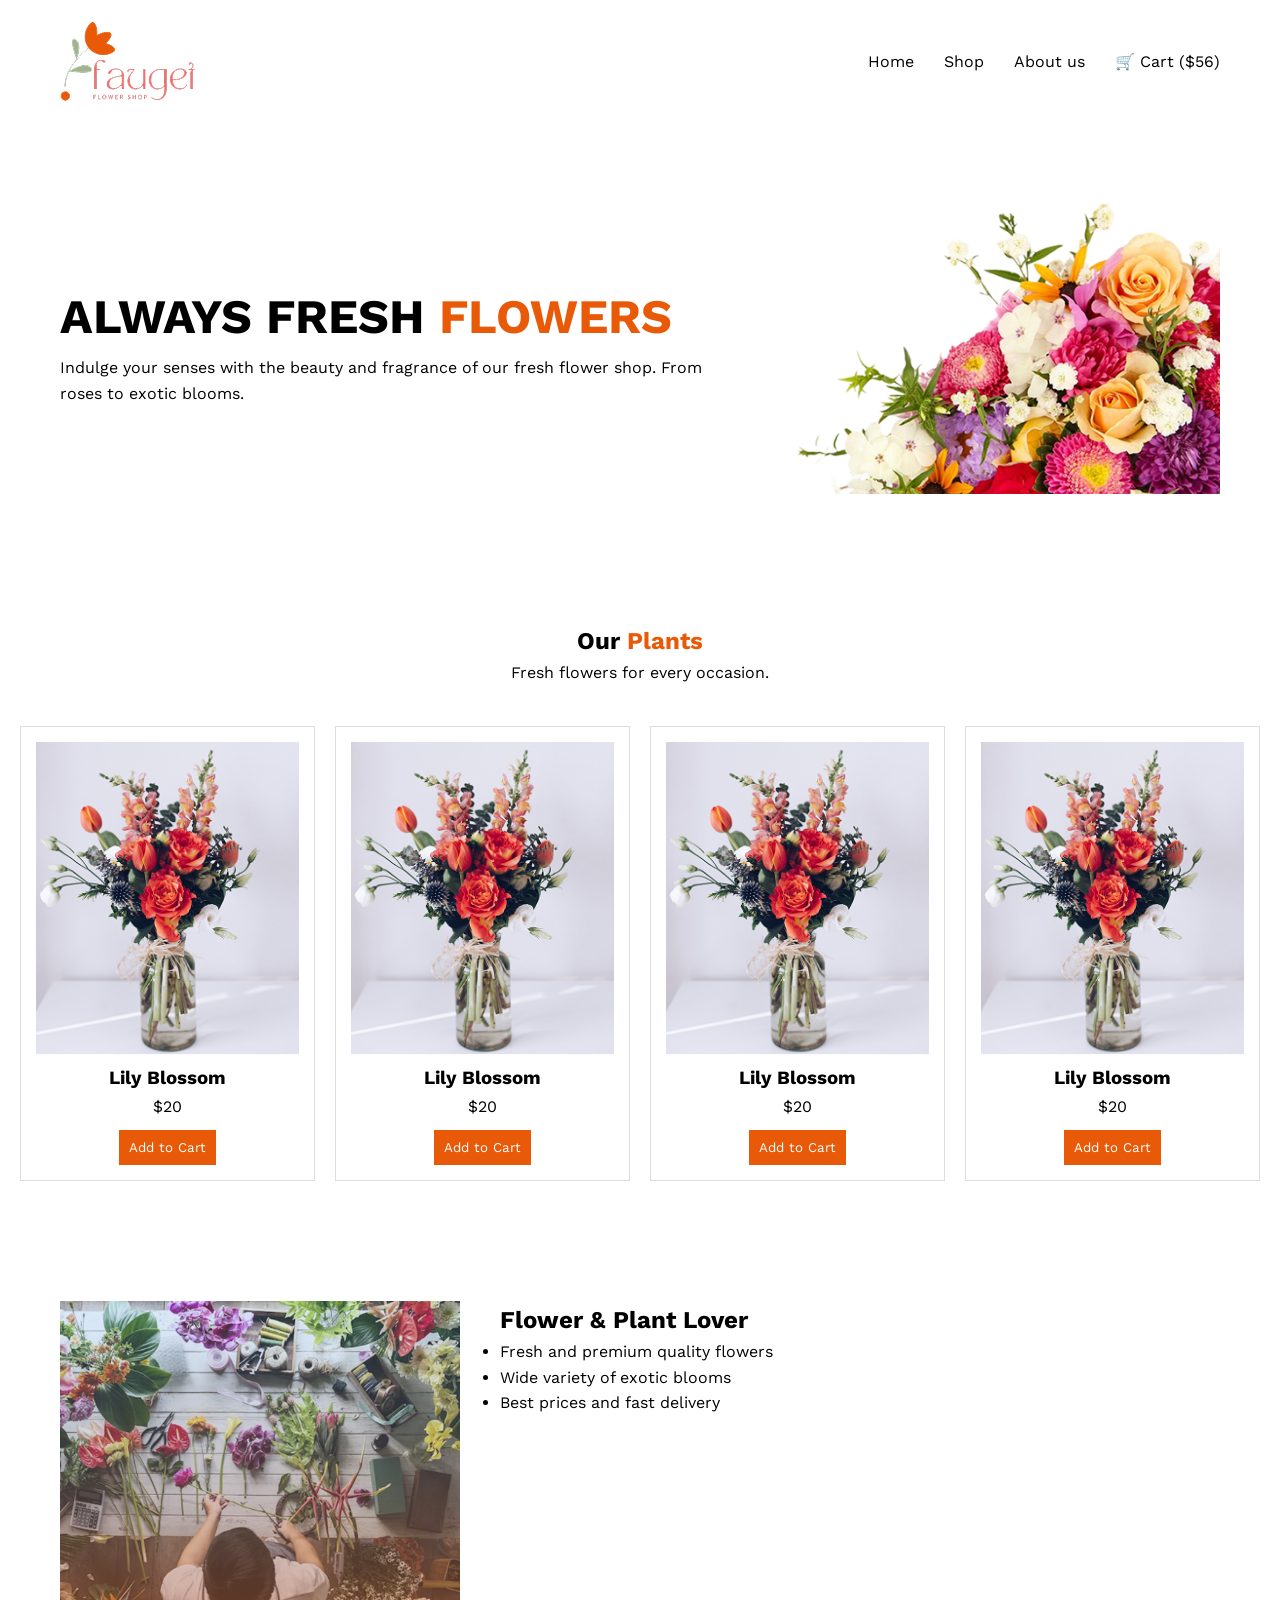
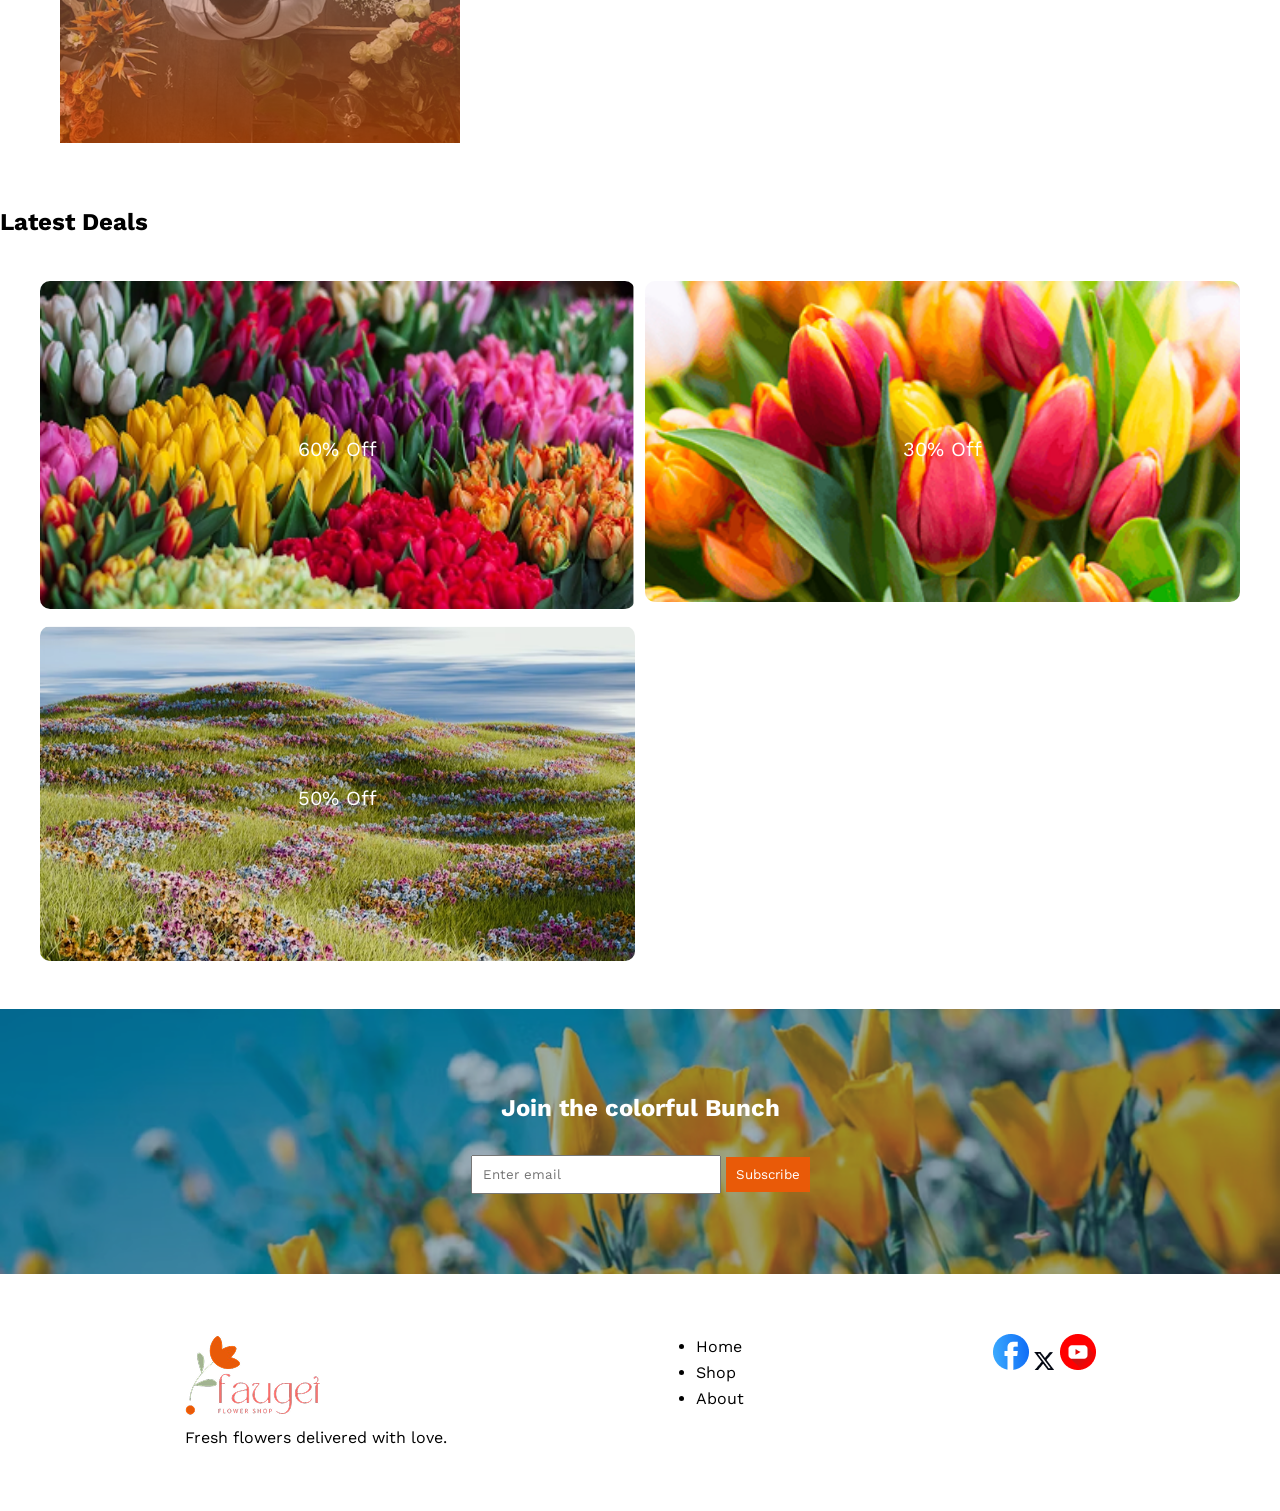
<file: index.html>
<!DOCTYPE html>
<html lang="en">
<head>
  <meta charset="UTF-8">
  <meta name="viewport" content="width=device-width, initial-scale=1.0">
  <title>Flower Shop</title>

  <link href="https://fonts.googleapis.com/css2?family=Work+Sans:wght@400;700&display=swap" rel="stylesheet">
  <link href="https://fonts.googleapis.com/css2?family=Noto+Serif&display=swap" rel="stylesheet">

  <link rel="stylesheet" href="style.css">
</head>

<body>

<!-- NAVBAR -->
<header class="navbar">
  <img src="assets/logo.png" alt="Logo" class="logo">

  <nav class="nav-links">
    <a href="#">Home</a>
    <a href="#">Shop</a>
    <a href="#">About us</a>
    <span class="cart">🛒 Cart ($56)</span>
  </nav>
</header>

<!-- HERO -->
<section class="banner">
  <div class="banner-text">
    <h1>ALWAYS FRESH <span>FLOWERS</span></h1>
    <p>
      Indulge your senses with the beauty and fragrance of our fresh flower shop.
      From roses to exotic blooms.
    </p>
  </div>

  <div class="banner-img">
    <img src="assets/hero-flower.png" alt="">
  </div>
</section>

<!-- PRODUCTS -->
<section class="catalog">
  <h2>Our <span>Plants</span></h2>
  <p class="subtitle">
    Fresh flowers for every occasion.
  </p>

  <div class="grid">
    <div class="card">
      <img src="assets/sample-flower-image.png">
      <h3>Lily Blossom</h3>
      <p>$20</p>
      <button>Add to Cart</button>
    </div>

    <div class="card">
      <img src="assets/sample-flower-image.png">
      <h3>Lily Blossom</h3>
      <p>$20</p>
      <button>Add to Cart</button>
    </div>

    <div class="card">
      <img src="assets/sample-flower-image.png">
      <h3>Lily Blossom</h3>
      <p>$20</p>
      <button>Add to Cart</button>
    </div>

    <div class="card">
      <img src="assets/sample-flower-image.png">
      <h3>Lily Blossom</h3>
      <p>$20</p>
      <button>Add to Cart</button>
    </div>
  </div>
</section>

<!-- TRUSTED -->
<section class="trusted">
  <img src="assets/flower-store.png" class="store-img">

  <div class="trusted-text">
    <h2>Flower & Plant Lover</h2>
    <ul>
      <li>Fresh and premium quality flowers</li>
      <li>Wide variety of exotic blooms</li>
      <li>Best prices and fast delivery</li>
    </ul>
  </div>
</section>

<!-- DEALS -->
<section class="deals">
  <h2><span>Latest</span> Deals</h2>
</section>

<section class="deal-grid">
  <div class="deal small">
    <img src="assets/deal-bloom.png">
    <div class="overlay">60% Off</div>
  </div>

  <div class="deal small">
    <img src="assets/deal-ana.png">
    <div class="overlay">30% Off</div>
  </div>

  <div class="deal big">
    <img src="assets/deal-zabo.png">
    <div class="overlay">50% Off</div>
  </div>
</section>

<!-- NEWSLETTER -->
<section class="newsletter">
  <h2>Join the colorful Bunch</h2>
  <div class="form">
    <input type="email" placeholder="Enter email">
    <button>Subscribe</button>
  </div>
</section>

<!-- FOOTER -->
<footer class="footer">
  <div>
    <img src="assets/logo.png">
    <p>Fresh flowers delivered with love.</p>
  </div>

  <ul>
    <li>Home</li>
    <li>Shop</li>
    <li>About</li>
  </ul>

  <div class="social">
    <img src="assets/icon-facebook.png">
    <img src="assets/icon-twitter.png">
    <img src="assets/icon-youtube.png">
  </div>
</footer>

</body>
</html>
</file>
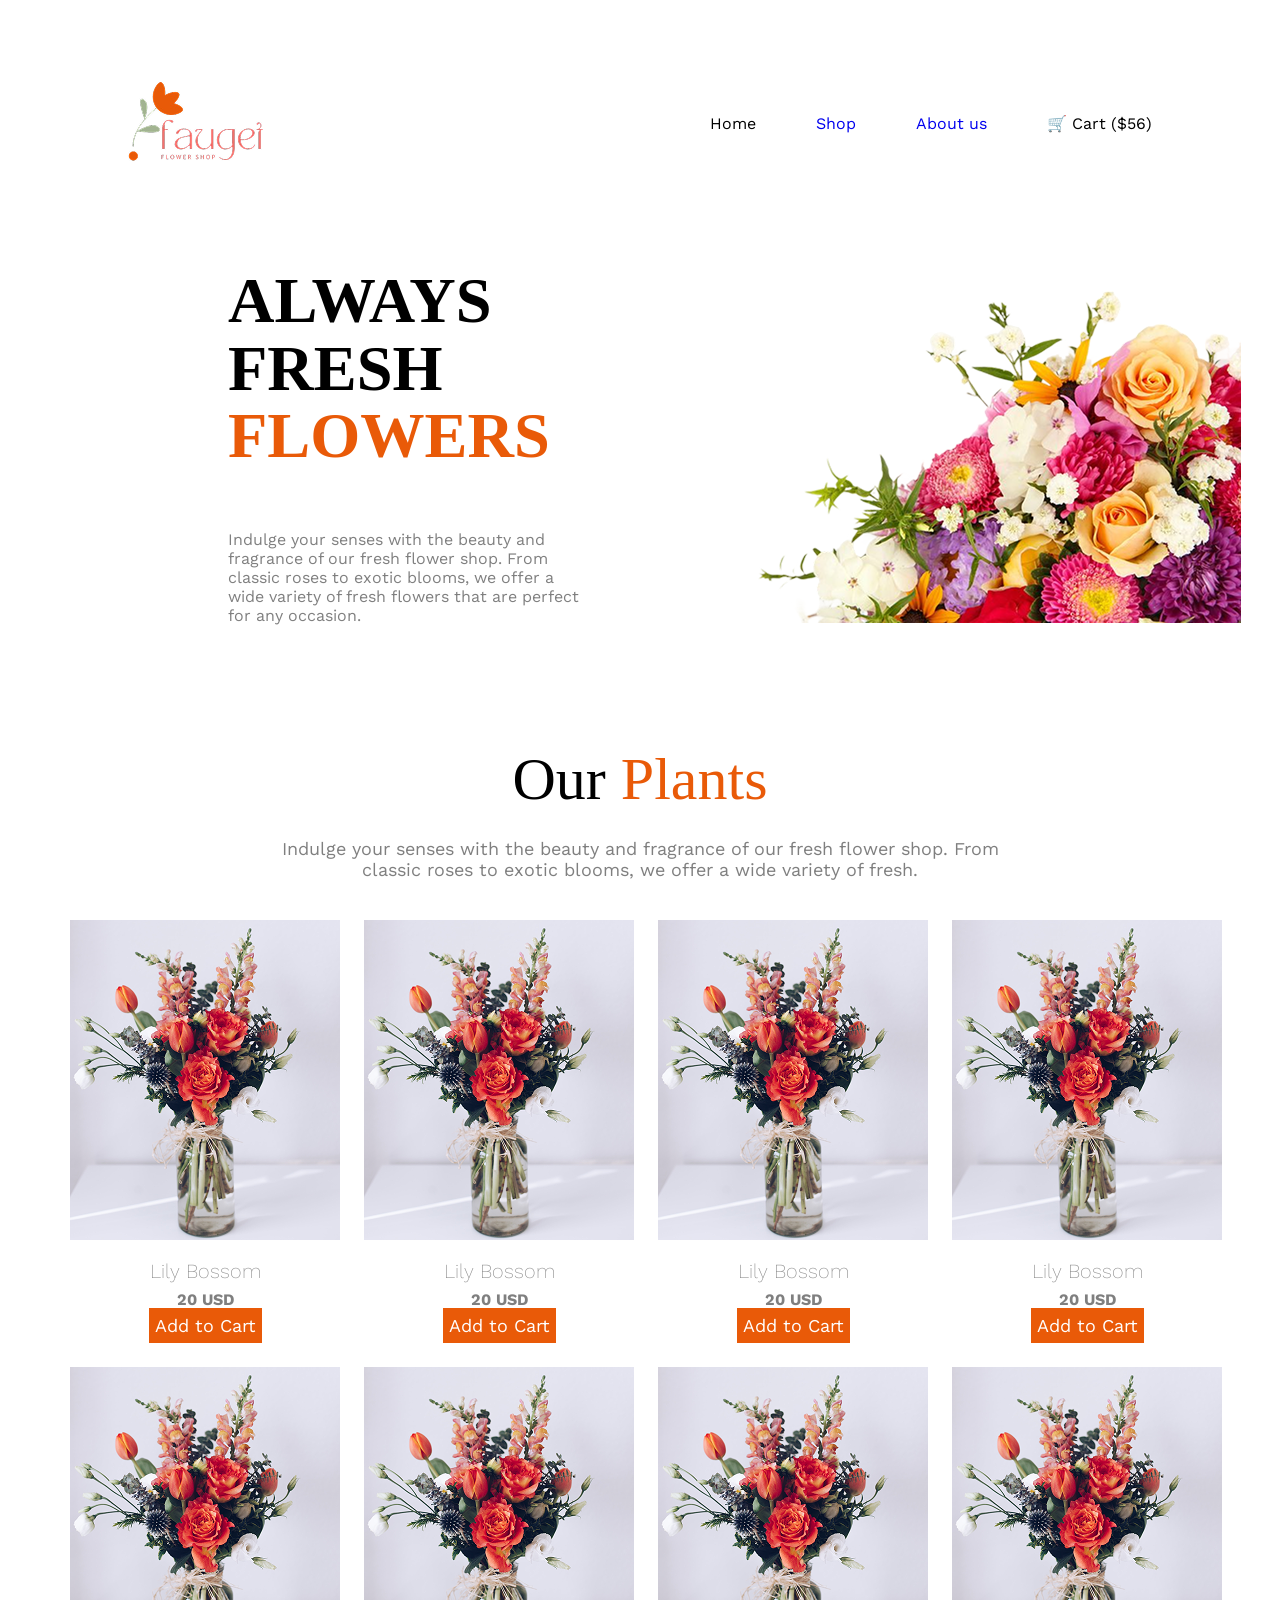
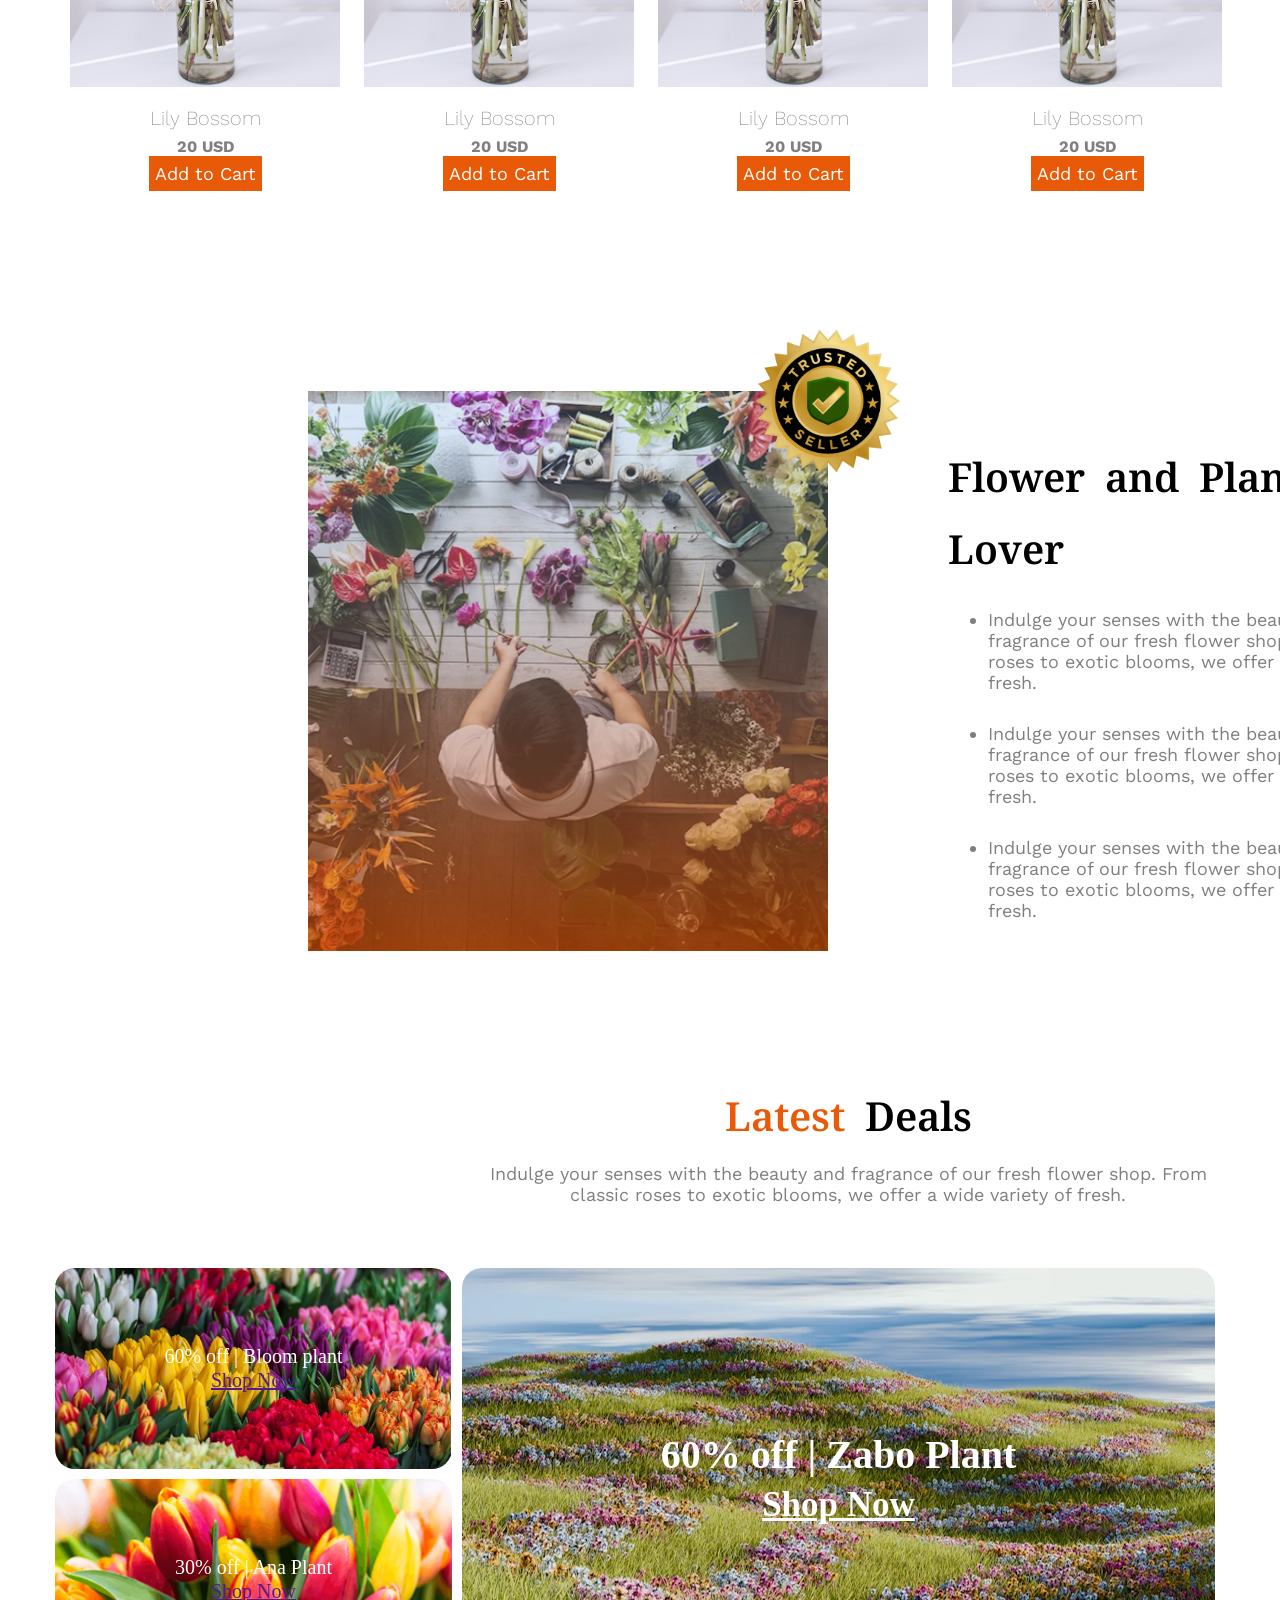
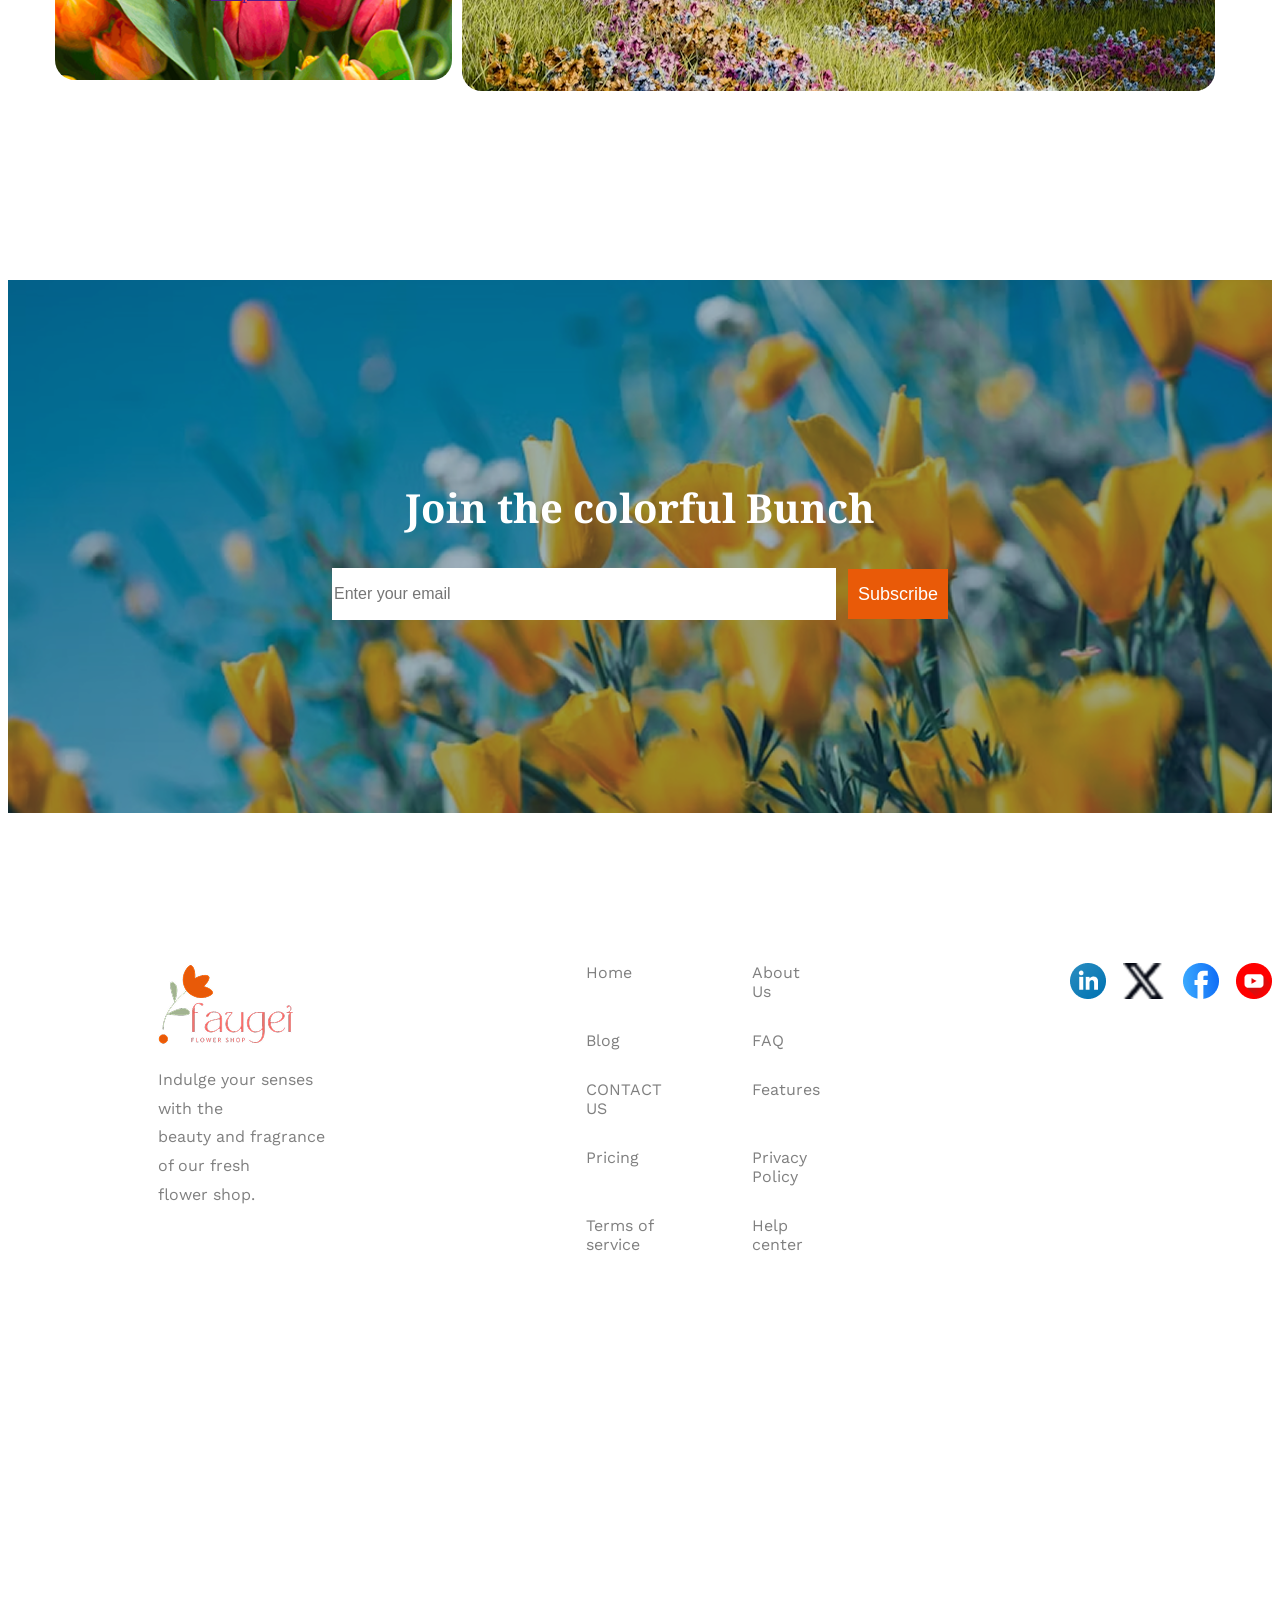
<file: assignment2.html>
<!DOCTYPE html>
<html lang="en">
<head>
    <meta charset="UTF-8">
    <meta name="viewport" content="width=device-width, initial-scale=1.0">
    <title>Flower shop</title>
    <link href="https://fonts.googleapis.com/css2?family=Work+Sans:wght@400;700&display=swap" rel="stylesheet">
    <link href="https://fonts.googleapis.com/css2?family=Noto+Serif&display=swap" rel="stylesheet">
    <link rel="stylesheet" href="assignment2.css">
</head>
<body>
<section class="navbar">
<section class="img1">
<img src="assets/logo.png" alt="">
</section>
<section class="icons">
    <a href="#" class=" black">Home</a>
    <a href="#" >Shop</a>
    <a href="#">About us</a>
    <span class="cart-icon black">🛒 Cart ($56)</span>
</section>
</section>
<section class="banner">
  <div class="banner-text">
    <div class="text2-title">
      <h3>ALWAYS FRESH <span class="orange">FLOWERS</span></h3>
    </div>
    <div class="text2-grey">
      Indulge your senses with the beauty and fragrance of our fresh flower shop. From classic roses to exotic blooms, we offer a wide variety of fresh flowers that are perfect for any occasion.
    </div>
  </div>
  <div class="banner-image">
    <img src="assets/hero-flower.png" alt="Hero flower image">
  </div>
</section>
<section class="catalog">
   <h4> <div class="title-catalog">Our <span class="orange">Plants</span></div></h4>
   <div class="text1-catalog">
    Indulge your senses with the beauty and fragrance of our fresh flower shop. From 
    <br>classic roses to exotic blooms, we offer a wide variety of fresh.
   </div>
    <div class="catalog-items">
     <div class="item">
        <img src="assets/sample-flower-image.png" alt="Flower 1">
        <h5 class="lily">Lily Bossom</h5>
        <p>20 USD</p>
        <button class="btn1"> <div class="text3"></div>Add to Cart</button>
     </div>
     <div class="item">
        <img src="assets/sample-flower-image.png" alt="Flower 1">
        <h5 class="lily">Lily Bossom</h5>
        <p>20 USD</p>
        <button class="btn1"> <div class="text3"></div>Add to Cart</button>
     </div>
     <div class="item">
        <img src="assets/sample-flower-image.png" alt="Flower 1">
        <h5 class="lily">Lily Bossom</h5>
        <p>20 USD</p>
        <button class="btn1"> <div class="text3"></div>Add to Cart</button>
     </div>
     <div class="item">
        <img src="assets/sample-flower-image.png" alt="Flower 1">
        <h5 class="lily">Lily Bossom</h5>
        <p>20 USD</p>
        <button class="btn1"> <div class="text3"></div>Add to Cart</button>
     </div>
     <div class="item">
        <img src="assets/sample-flower-image.png" alt="Flower 1">
        <h5 class="lily">Lily Bossom</h5>
        <p>20 USD</p>
        <button class="btn1"> <div class="text3"></div>Add to Cart</button>
     </div>
     <div class="item">
        <img src="assets/sample-flower-image.png" alt="Flower 1">
        <h5 class="lily">Lily Bossom</h5>
        <p>20 USD</p>
        <button class="btn1"> <div class="text3"></div>Add to Cart</button>
     </div>
     <div class="item">
        <img src="assets/sample-flower-image.png" alt="Flower 1">
        <h5 class="lily">Lily Bossom</h5>
        <p>20 USD</p>
        <button class="btn1"> <div class="text3"></div>Add to Cart</button>
     </div>
     <div class="item">
        <img src="assets/sample-flower-image.png" alt="Flower 1">
        <h5 class="lily">Lily Bossom</h5>
        <p>20 USD</p>
        <button class="btn1"> <div class="text3"></div>Add to Cart</button>
     </div>

</section>
<section class="trusted-seller">
  <div >
    <img class="img3" src="assets/flower-store.png" alt="">
   
  </div>
   <img class="img5" src="assets/trusted-badge.png" alt="">
    <div class="trusted-seller-text">
    <p class="txt4">
        Flower and Plants <br> Lover
    </p>
        <ul class="txt5">
            <li>
Indulge your senses with the beauty and <br>fragrance of our fresh flower shop. From classic <br> roses to exotic blooms, we offer a wide variety of fresh.
            </li>
            <li>
Indulge your senses with the beauty and <br>fragrance of our fresh flower shop. From classic <br> roses to exotic blooms, we offer a wide variety of fresh.
            </li>
            <li>
Indulge your senses with the beauty and 
<br>fragrance of our fresh flower shop. From classic
<br> roses to exotic blooms, we offer a wide variety of fresh.
            </li>
          
        </ul></div>
</section>
<section class="latest">
    <div class="txt6"> <span class="orange">Latest</span>      Deals</div>
    <div class="txt7">Indulge your senses with the beauty and fragrance of our fresh flower shop. From <br> classic roses to exotic blooms, we offer a wide variety of fresh.</div>
</section>
<section class="images">
   <div class="row">
     <div class="anna"> <img src="assets/deal-bloom.png" alt="Bloom deal"> <p class="centered">60% off | Bloom plant <br> <a href="">Shop Now</a></p></div>
     <div class="bloom"> <img src="assets/deal-ana.png" alt="Ana deal"> <p class="centered">30% off | Ana Plant<br><a href="">Shop Now</a></p></div>
     <div class="zabo"> <img src="assets/deal-zabo.png" alt="Zabo deal"> <p class="centered">60% off | Zabo Plant <br><a href="">Shop Now</a></p></div>
   </div>
</section>
<section class="background image">
<div class="bg">
  <div class="subscribe-content">
    <p id="join">Join the colorful Bunch</p>
    <form class="subscribe-form">
      <input type="email" placeholder="Enter your email" required>
      <button class="btn2"">Subscribe</button>
    </form>
  </div>
</div>
</section>
<section class="footer">
   <div class="logo2">
      <img src="assets/logo.png" alt="">
      <p class="text10">
Indulge your senses with the <br> beauty and fragrance of our fresh <br> flower shop. 
      </p>
   </div>
   <div class="menu">
      <ul class="text10">
<li>Home</li>
<li>About Us</li>
<li>Blog</li>
<li>FAQ</li>
<li>CONTACT US</li>  
<li>
   Features
</li>
<li>Pricing</li>
<li>Privacy Policy</li>
<li>Terms of service</li>
<li>Help center</li>
      </ul>
   </div>
   <div class="icon3">
      <img src="assets/icon-linkedin.png" alt="">
      <img src="assets/icon-twitter.png" alt="">
      <img src="assets/icon-facebook.png" alt="">
      <img src="assets/icon-youtube.png" alt="">
   </div>
</section>
</body>
</html>
</file>
<file: style.css>
* {
  margin: 0;
  padding: 0;
  box-sizing: border-box;
  font-family: "Work Sans", sans-serif;
}

body {
  line-height: 1.6;
}

/* NAVBAR */
.navbar {
  display: flex;
  justify-content: space-between;
  padding: 20px 60px;
  align-items: center;
}

.nav-links {
  display: flex;
  gap: 30px;
}

.nav-links a {
  text-decoration: none;
  color: black;
}

/* BANNER */
.banner {
  display: flex;
  flex-wrap: wrap;
  align-items: center;
  padding: 60px;
}

.banner-text {
  flex: 1;
}

.banner-text h1 {
  font-size: 48px;
}

.banner-text span {
  color: #E95A08;
}

.banner-img img {
  width: 100%;
  max-width: 500px;
}

/* CATALOG */
.catalog {
  text-align: center;
  padding: 60px 20px;
}

.catalog h2 span {
  color: #E95A08;
}

.grid {
  display: grid;
  grid-template-columns: repeat(auto-fit, minmax(200px, 1fr));
  gap: 20px;
  margin-top: 40px;
}

.card {
  border: 1px solid #ddd;
  padding: 15px;
}

.card img {
  width: 100%;
}

button {
  background: #E95A08;
  color: white;
  border: none;
  padding: 10px;
  margin-top: 10px;
  cursor: pointer;
}

/* TRUSTED */
.trusted {
  display: flex;
  flex-wrap: wrap;
  padding: 60px;
  gap: 40px;
}

.trusted img {
  max-width: 400px;
  width: 100%;
}

/* DEALS */
.deal-grid {
  display: grid;
  grid-template-columns: 1fr 1fr;
  gap: 10px;
  padding: 40px;
}

.deal {
  position: relative;
}

.deal img {
  width: 100%;
  border-radius: 10px;
}

.overlay {
  position: absolute;
  top: 50%;
  left: 50%;
  transform: translate(-50%, -50%);
  color: white;
  font-size: 20px;
}

/* NEWSLETTER */
.newsletter {
  background: url("assets/news-letter-bg.png") center/cover;
  text-align: center;
  padding: 80px 20px;
  color: white;
}

.form {
  margin-top: 20px;
}

.form input {
  padding: 10px;
  width: 250px;
}

.form button {
  padding: 10px;
}

/* FOOTER */
.footer {
  display: flex;
  justify-content: space-around;
  padding: 60px;
  flex-wrap: wrap;
}
</file>
<file: assignment2.css>
.navbar, .text2-grey, .text1-catalog, .item, .lily, .btn1, .txt5, .txt7, .text10
{
    font-family: 'Work Sans', sans-serif;
      color: rgba(0, 0, 0, 0.5);
}
.icons{
    display: flex;
    gap: 60px;
    align-items: center;
    margin-right: 120px;
    ;
}
.icons a{
    text-decoration: none;

}
.black
{
    color: black;
}
.navbar{
    display: flex;
    justify-content: space-between;
    margin-top: 80px;
}
.img1{
    margin-left: 120px;
}
.orange{
    color: #E95A08;
}
.text2-title{
    font-size: 55px;
    font-weight: 500;
    margin: 60px;
}
.text2-title h3{
    margin: 0;
    line-height: 1.05;
}
.text2-grey{
    color: rgba(0, 0, 0, 0.5);
    margin-top: 24px;
margin: 60px;
}
.title, .txt4, .txt6, #join{
  font-family: 'Noto Serif', serif;
}
.banner{
    display: flex;
    flex-wrap: wrap;
    justify-content: flex-start;
    align-items: center;
    gap: 24px;
    margin-top: 40px;
    margin-left: 120px;
    padding: 0 40px;
}
.banner-text{
    flex: 1 1 200px;
    max-width: 45%;
}
.banner-image{
    flex: 1 1 320px;
    max-width: 45%;
}
.banner-image img{
    width: 570px;
    height: 355px;
    display: block;
}
.catalog{
    max-width: 1140px;
    margin: 0 auto;
    padding: 0 20px;
    justify-items: center;
    align-items: center;
}
.title-catalog{
    font-size: 60px;
    font-weight: 500;
    margin: 60px auto 0;
    text-align: center;
}
.text1-catalog{
    font-size: 18px;
    color: rgba(0, 0, 0, 0.5);
    margin: 24px auto 0;
    text-align: center;
    max-height: 54px;
    max-width: 888px;
}
.catalog-items{
    display: grid;
    grid-template-columns: repeat(4, 1fr);
    gap: 24px;
    margin: 40px auto 0;
    max-width: 1140px;
    justify-items: center;
}
.btn1{
   background-color: #E95A08;
   color: white;
   height: 35px;
   font-size: 18px;
   border: none;
}
.text3{
    font-size: 100px;
    color: #E95A08
}
.item{
    text-align: center;
}
.item h5{
    font-size: 20px;
    font-weight: 200;
    line-height: 1.2;
    margin: 12px 0 8px 0;
}
.item p{
    font-weight: bold;
    font-size: 16px;
    line-height: 1.1;
    margin: 0;
}
.lily{
    font-weight: 600;
}
.catalog-items{
    display: grid;
    grid-template-columns: repeat(4, 1fr);
    gap: 24px;
    margin: 40px auto 0;
    max-width: 1140px;
    justify-items: center;
}
.img3{
    height: 560px;
    width: 520px;
}
.trusted-seller{
    position: relative;
    height: 597px;
    width: 1140px;
    display: flex;
    margin-top: 200px;
    margin-left: 300px;
    gap: 120px;
}
.txt4, .txt6{
    font-size: 40px;
    font-weight: 600;
    margin: 0;
    word-spacing: 10px;
}
.txt7{
    font-size: 18px;
    color: rgba(0, 0, 0, 0.5);
margin-top: 20px;
   
}
.txt5{
    font-size: 18px;
    color: rgba(0, 0, 0, 0.5);
    margin: 24px 0 0;
    max-width: 540px;
}
li{
    margin-bottom: 30px;
}
.trusted-seller-text{
    margin-top: 50px;
}
.img5{
    position: absolute;
    top: -90px;
    left: 420px;
    height: 200px;
    width: 200px;
    z-index: 2;
}
.latest{
    height: 80px;
    width: 1440px;
    text-align: center;
    margin-left: 120px;
    margin-top: 100px;
}
.images{
    max-width: 1170px;
    margin: 100px auto 0;
    padding: 0 20px;
}
.row {
  display: grid;
  grid-template-columns: 397px 753px;
  grid-template-rows: 201px 201px;
  gap: 10px;
}

.anna, .bloom, .zabo {
    border-radius: 20px;
    position: relative;
    text-align: center;
    color: white;
    overflow: hidden;
}

.anna {
  grid-column: 1;
  grid-row: 1;
  height: 201px;
}

.bloom {
  grid-column: 1;
  grid-row: 2;
  height: 201px;
}

.zabo {
  grid-column: 2;
  grid-row: 1 / span 2;
  height: 423px;
}

.anna img,
.bloom img,
.zabo img {
  width: 100%;
  height: 100%;
  object-fit: cover;
  display: block;
}

.centered {
  position: absolute;
  top: 50%;
  left: 50%;
  transform: translate(-50%, -50%);
  margin: 0;
  line-height: 1.2;
  font-size: 20px;
}

.zabo .centered {
  font-size: 40px;
  font-weight: 700;
  color: white
  
}

.zabo .centered a {
  color: #fff;
  font-weight: 600;
  font-size: 35px;
}

.images .row > div {
  min-height: 200px;
}
p {
  line-height: 1.8;
}
.text8{
    font-size: 28px;
  font-weight: 300px;
    margin-top: 20px;
}

.bg {
    width: 100%;
    height: 533px;
    background-image: url('assets/news-letter-bg.png');
    background-size: cover;
    background-repeat: no-repeat;
    background-position: center;
    margin-top: 200px;
    display: flex;
    align-items: center;
    justify-content: center;
    position: relative;
    text-align: center;
}
.subscribe-content {
    display: flex;
    flex-direction: column;
    align-items: center;
    gap: 24px;
}
#join {
    color: white;
    font-size: 40px;
    font-weight: 700;

    margin: 0;
}
.subscribe-form {
    display: flex;
    align-items: center;
    gap: 12px;
    flex-wrap: wrap;
    justify-content: center;
}
.subscribe-form input {
   height: 50px;
   
    border: none;
    min-width: 500px;
    font-size: 16px;
}

.join{
    margin: 200px auto 0;
}
.btn2{
   background-color: #E95A08;
   color: white;
   height: 50px;
   font-size: 18px;
width: 100px;
border: none;}
.footer{
    margin-top: 150px;
    display: flex;
  margin-left: 150px;
    gap:250px;
}
.menu{
    display: grid;
    grid-template-rows: repeat(2, 1fr);
    gap: 90px;
    
}
.menu ul{
    list-style: none;
    padding: 0;
    margin: 0;

  display: grid;
  grid-template-columns: repeat(2, 1fr); 
  column-gap: 90px;
}
.icon3{
    display: flex;
    gap: 10px;
    height: 36px;
    width: 300px;
    justify-content: space-between;
}
.icon3 img{
    gap: 20px;
}
</file>
